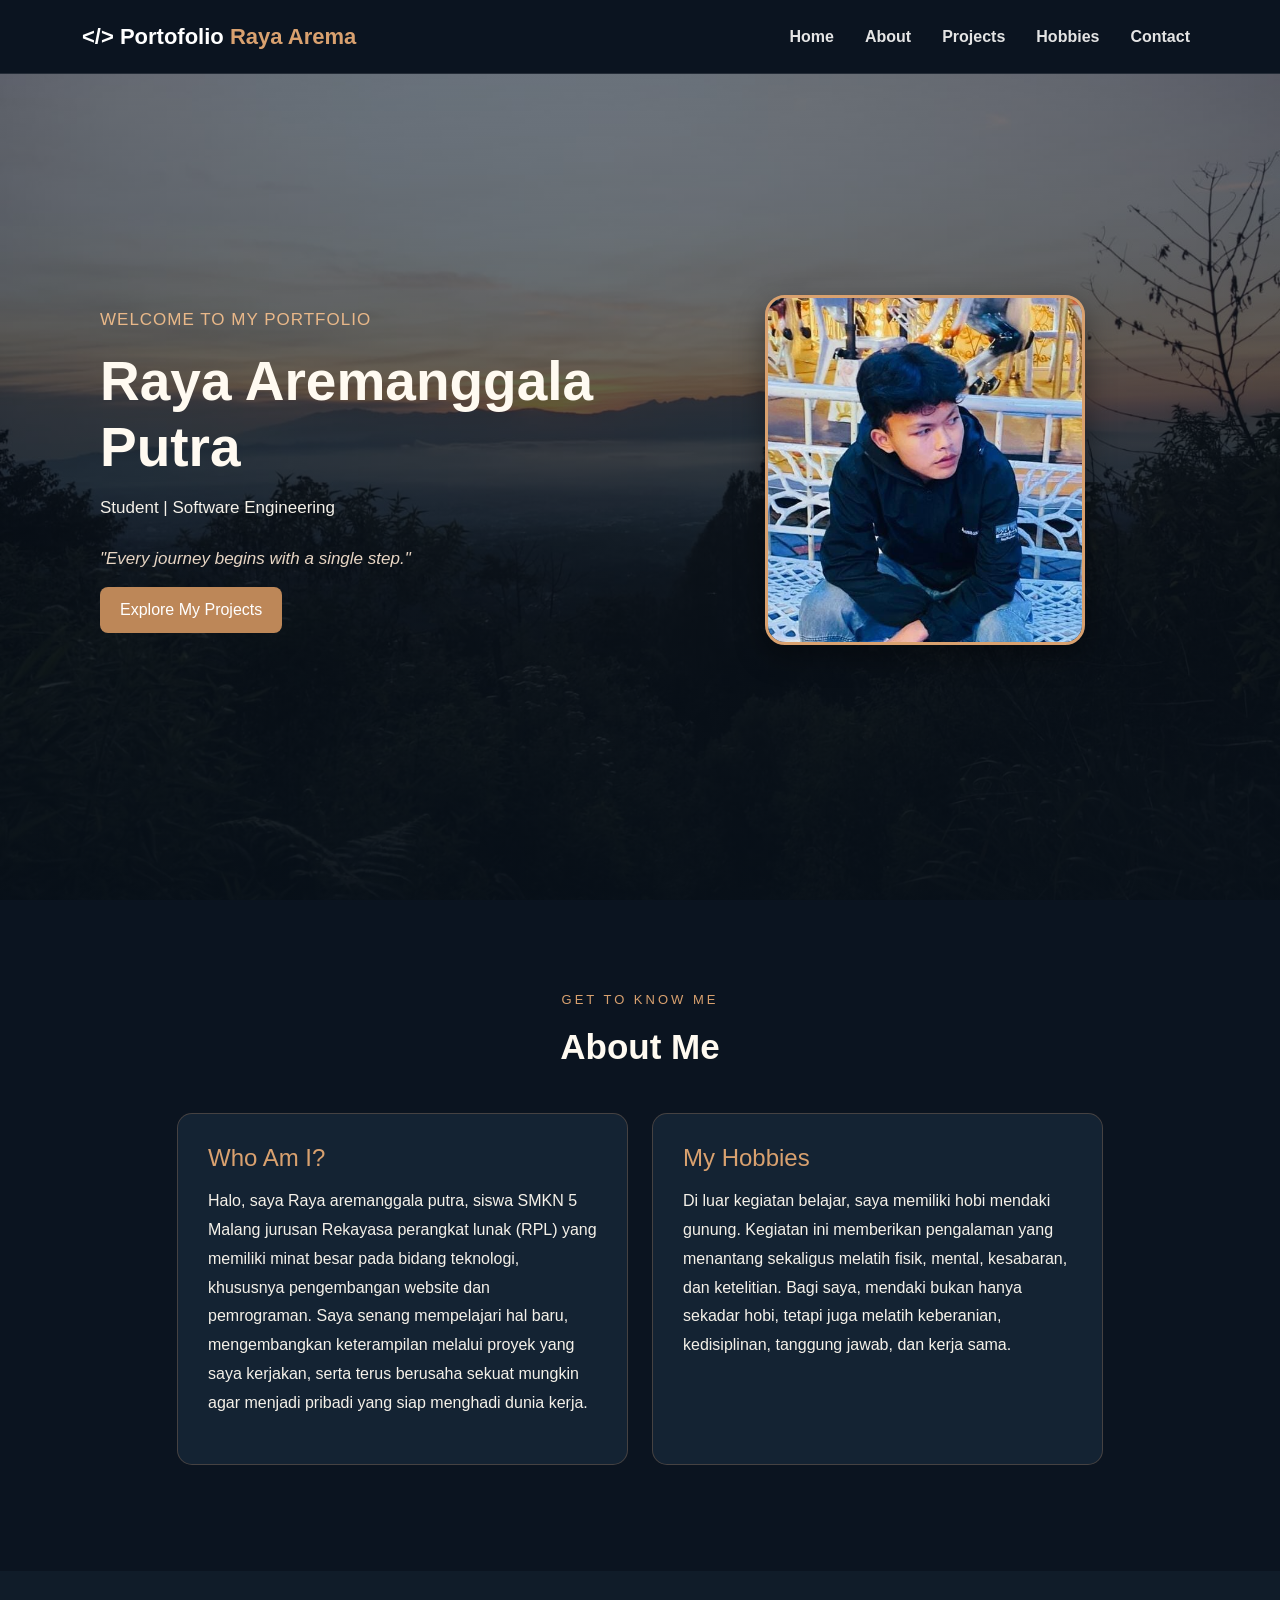
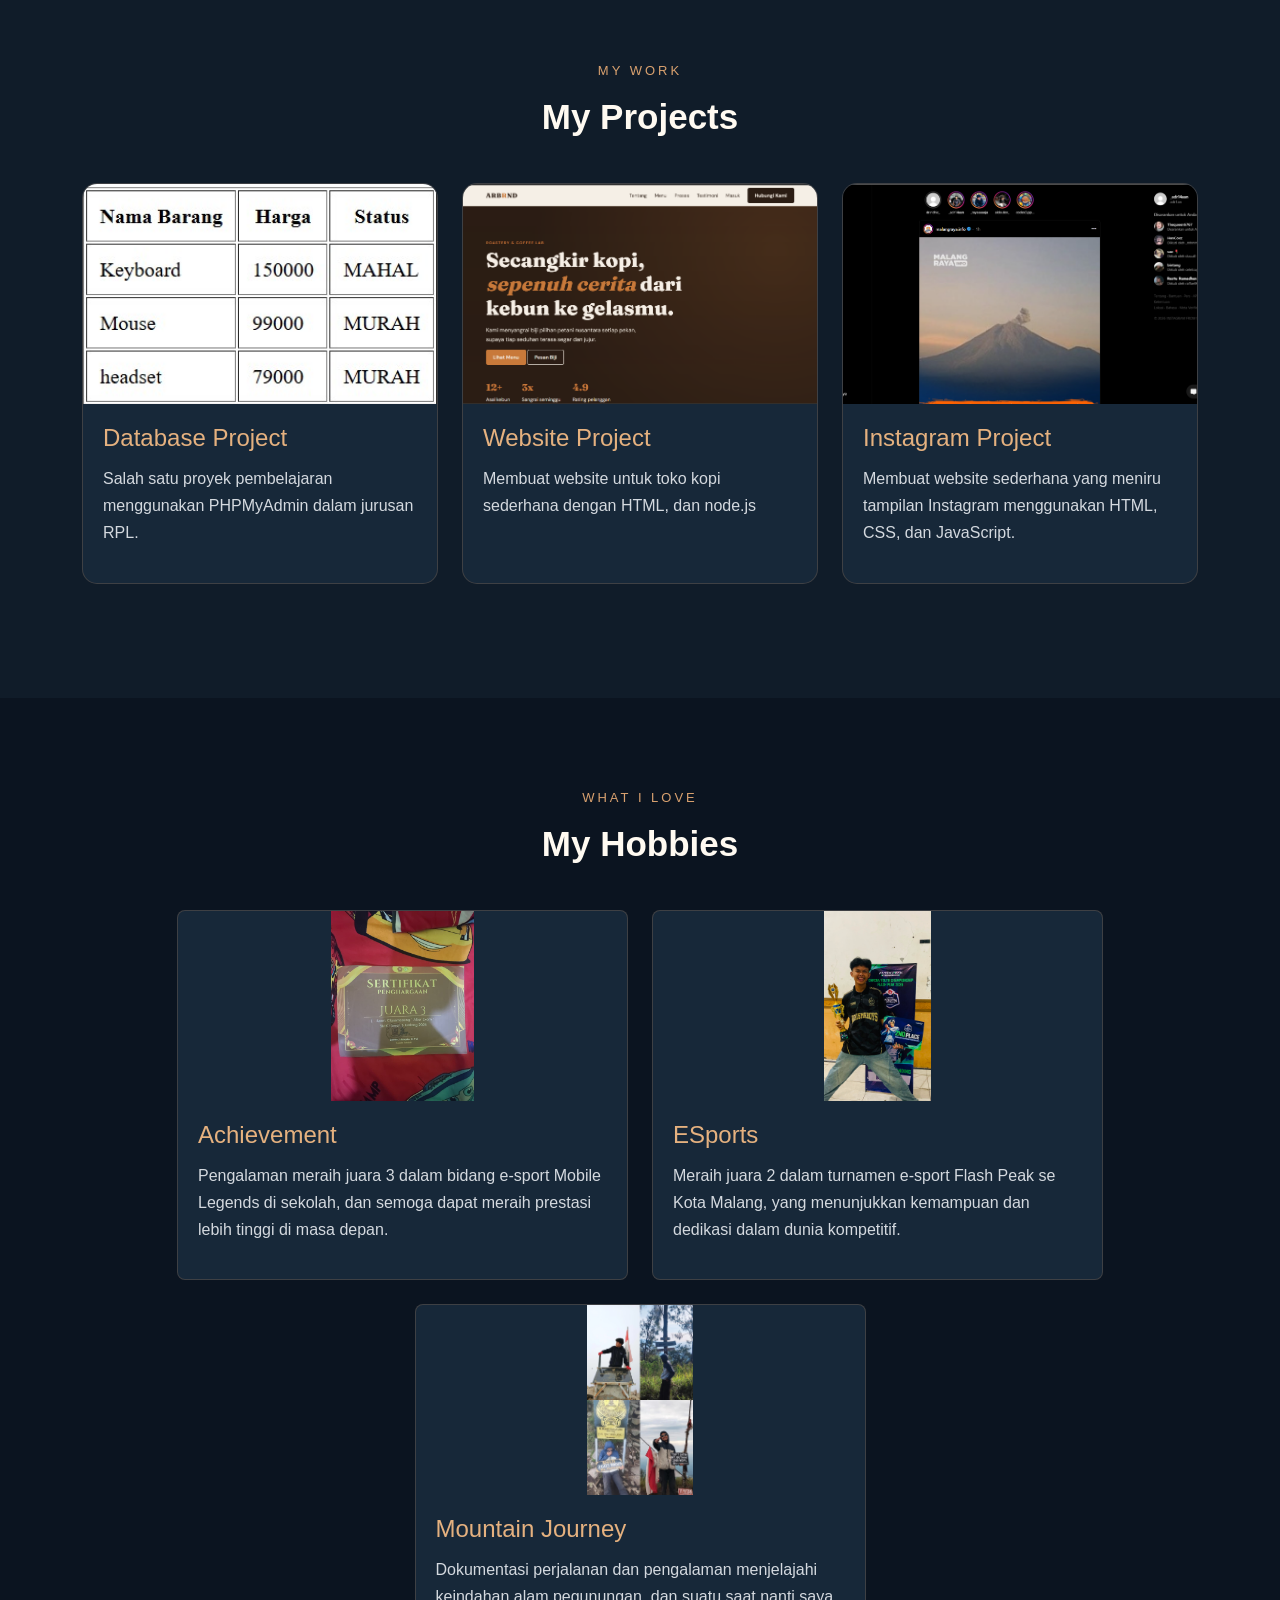
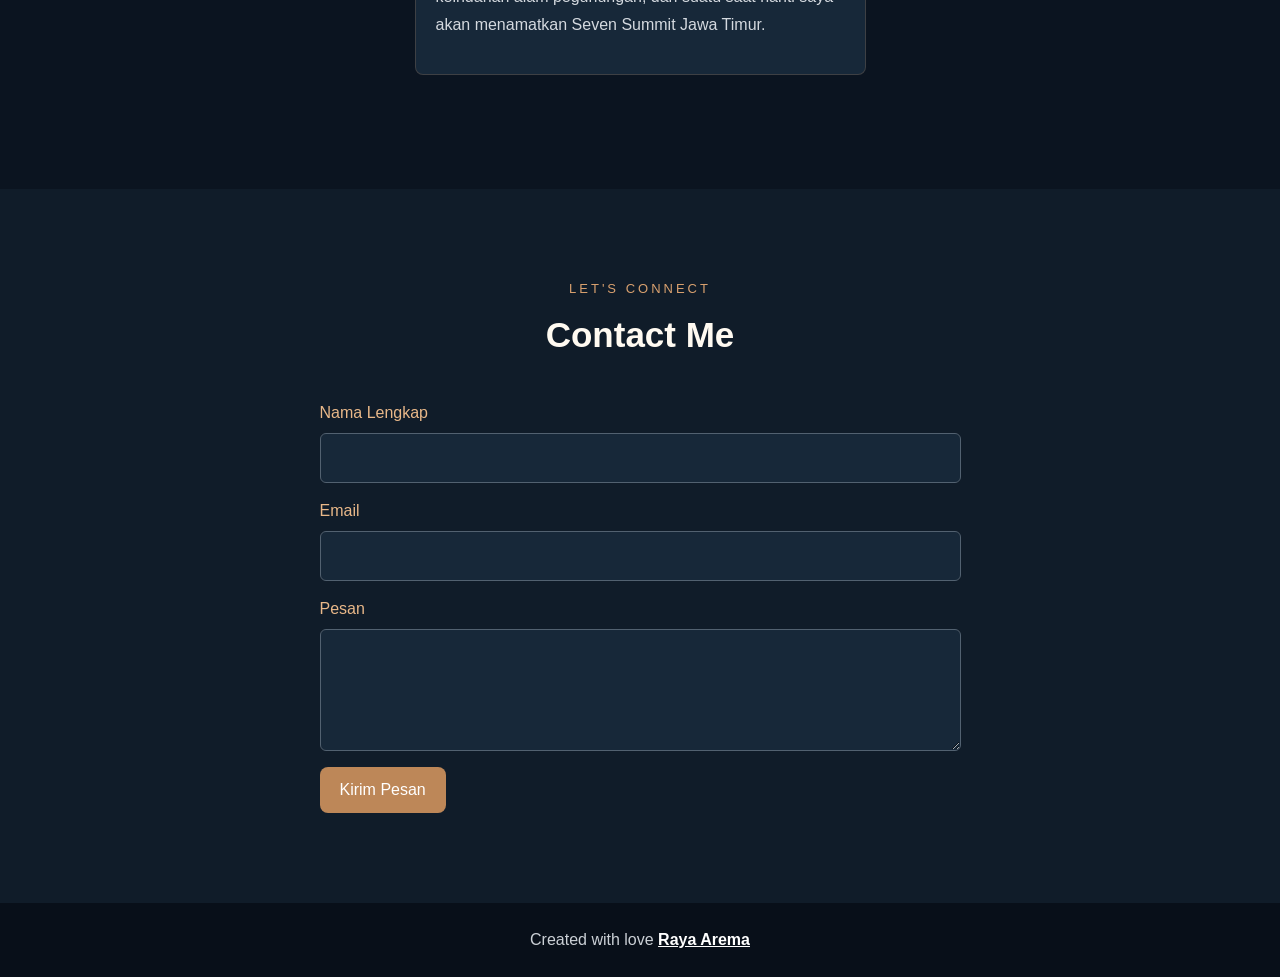
<file: index.html>
<!doctype html>
<html lang="id">
  <head>
    <meta charset="UTF-8" />
    <meta name="viewport" content="width=device-width, initial-scale=1.0" />
    <title>Portofolio | Raya Arema</title>

    <!-- Bootstrap -->
    <link
      href="https://cdn.jsdelivr.net/npm/bootstrap@5.3.8/dist/css/bootstrap.min.css"
      rel="stylesheet"
    />

    <!-- CSS sendiri -->
    <link rel="stylesheet" href="arema.css" />
  </head>

  <body>
    <!-- NAVBAR -->
    <nav class="navbar navbar-expand-lg navbar-dark fixed-top">
      <div class="container">
        <a class="navbar-brand fw-bold" href="#home">
          &lt;/&gt; Portofolio <span>Raya Arema</span>
        </a>

        <button
          class="navbar-toggler"
          type="button"
          data-bs-toggle="collapse"
          data-bs-target="#navbarNav"
        >
          <span class="navbar-toggler-icon"></span>
        </button>

        <div class="collapse navbar-collapse" id="navbarNav">
          <ul class="navbar-nav ms-auto">
            <li class="nav-item"><a class="nav-link" href="#home">Home</a></li>
            <li class="nav-item">
              <a class="nav-link" href="#about">About</a>
            </li>
            <li class="nav-item">
              <a class="nav-link" href="#projects">Projects</a>
            </li>
            <li class="nav-item">
              <a class="nav-link" href="#hobbies">Hobbies</a>
            </li>
            <li class="nav-item">
              <a class="nav-link" href="#contact">Contact</a>
            </li>
          </ul>
        </div>
      </div>
    </nav>

    <!-- HOME -->
    <section id="home" class="hero-section">
      <div class="container">
        <div class="row align-items-center">
          <div class="col-lg-6 hero-content order-2 order-lg-1">
            <p class="welcome">WELCOME TO MY PORTFOLIO</p>

            <h1>Raya Aremanggala Putra</h1>

            <p>Student | Software Engineering</p>

            <p class="quote">"Every journey begins with a single step."</p>

            <a href="#projects" class="btn btn-explore">
              Explore My Projects
            </a>
          </div>

          <div class="col-lg-6 hero-photo order-1 order-lg-2">
            <img src="img/ayar.jpeg" alt="Foto Raya" />
          </div>
        </div>
      </div>
    </section>

    <!-- ABOUT ME -->
    <section id="about" class="section-area">
      <div class="container">
        <div class="section-title">
          <p>GET TO KNOW ME</p>
          <h2>About Me</h2>
        </div>

        <div class="row justify-content-center">
          <div class="col-md-5 mb-3">
            <div class="info-card">
              <h4>Who Am I?</h4>
              <p>
                Halo, saya Raya aremanggala putra, siswa SMKN 5 Malang jurusan
                Rekayasa perangkat lunak (RPL) yang memiliki minat besar pada
                bidang teknologi, khususnya pengembangan website dan
                pemrograman. Saya senang mempelajari hal baru, mengembangkan
                keterampilan melalui proyek yang saya kerjakan, serta terus
                berusaha sekuat mungkin agar menjadi pribadi yang siap menghadi
                dunia kerja.
              </p>
            </div>
          </div>

          <div class="col-md-5 mb-3">
            <div class="info-card">
              <h4>My Hobbies</h4>
              <p>
                Di luar kegiatan belajar, saya memiliki hobi mendaki gunung.
                Kegiatan ini memberikan pengalaman yang menantang sekaligus
                melatih fisik, mental, kesabaran, dan ketelitian. Bagi saya,
                mendaki bukan hanya sekadar hobi, tetapi juga melatih
                keberanian, kedisiplinan, tanggung jawab, dan kerja sama.
              </p>
            </div>
          </div>
        </div>
      </div>
    </section>

    <!-- PROJECTS -->
    <section id="projects" class="section-area">
      <div class="container">
        <div class="section-title">
          <p>MY WORK</p>
          <h2>My Projects</h2>
        </div>

        <div class="row justify-content-center">
          <div class="col-md-4 mb-4">
            <div class="project-card">
              <img src="pproject/projek.jpeg" alt="Project PHP" />
              <div class="card-content">
                <h4>Database Project</h4>
                <p>
                  Salah satu proyek pembelajaran menggunakan PHPMyAdmin dalam
                  jurusan RPL.
                </p>
              </div>
            </div>
          </div>

          <div class="col-md-4 mb-4">
            <div class="project-card">
              <img src="img/webkopi.png" alt="Project Web" />
              <div class="card-content">
                <h4>Website Project</h4>
                <p>
                 Membuat website untuk toko kopi sederhana dengan HTML, dan node.js
                </p>
              </div>
            </div>
          </div>

          <div class="col-md-4 mb-4">
            <div class="project-card">
              <img src="img/instagram.png" alt="Project Instagram" />
              <div class="card-content">
                <h4>Instagram Project</h4>
                <p>
                  Membuat website sederhana yang meniru tampilan Instagram menggunakan HTML, CSS, dan JavaScript.
                </p>
              </div>
            </div>
          </div>
        </div>
      </div>
    </section>

    <!-- HOBBIES -->
    <section id="hobby" class="section-area">
      <div class="container">
        <div class="section-title">
          <p>WHAT I LOVE</p>
          <h2>My Hobbies</h2>
        </div>

        <div class="row justify-content-center">
          <div class="col-md-5 mb-4">
            <div class="hobby-card">
              <img src="pproject/sertifikatML.jpeg" alt="Achievement" />
              <div class="hobby-content">
                <h4>Achievement</h4>
                <p>
                  Pengalaman meraih juara 3 dalam bidang e-sport Mobile Legends
                  di sekolah, dan semoga dapat meraih prestasi lebih tinggi di masa depan.
                </p>
              </div>
            </div>
          </div>
         
          <div class="col-md-5 mb-4">
            <div class="hobby-card">
              <img src="pproject/flashpeak.jpeg" alt="ESports" />
              <div class="hobby-content">
                <h4>ESports</h4>
                <p>
                  Meraih juara 2 dalam turnamen e-sport Flash Peak se Kota Malang, yang menunjukkan kemampuan dan dedikasi dalam dunia kompetitif.
                </p>
              </div>
            </div>
          </div>

          <div class="col-md-5 mb-4">
            <div class="hobby-card">
              <img src="pproject/gunung.jpeg" alt="Pendakian" />
              <div class="hobby-content">
                <h4>Mountain Journey</h4>
                <p>
                  Dokumentasi perjalanan dan pengalaman menjelajahi keindahan
                  alam pegunungan, dan suatu saat nanti saya akan menamatkan Seven Summit Jawa Timur.
                </p>
              </div>
            </div>
          </div>
      </div>
    </section>

    <!-- CONTACT -->
    <section id="contact" class="section-area">
      <div class="container">
        <div class="section-title">
          <p>LET'S CONNECT</p>
          <h2>Contact Me</h2>
        </div>

        <div class="row justify-content-center">
          <div class="col-md-7">
            <div class="alert alert-success d-none my-alert">
              Terima kasih! Pesan Anda berhasil dikirim.
            </div>

            <form name="raya-contact-form">
              <div class="mb-3">
                <label for="name" class="form-label">Nama Lengkap</label>
                <input
                  type="text"
                  class="form-control"
                  id="name"
                  name="nama"
                  required
                />
              </div>

              <div class="mb-3">
                <label for="email" class="form-label">Email</label>
                <input
                  type="email"
                  class="form-control"
                  id="email"
                  name="email"
                  required
                />
              </div>

              <div class="mb-3">
                <label for="pesan" class="form-label">Pesan</label>
                <textarea
                  class="form-control"
                  id="pesan"
                  name="pesan"
                  rows="4"
                  required
                ></textarea>
              </div>

              <button type="submit" class="btn btn-explore btn-kirim">
                Kirim Pesan
              </button>

              <button
                class="btn btn-explore btn-loading d-none"
                type="button"
                disabled
              >
                Mengirim...
              </button>
            </form>
          </div>
        </div>
      </div>
    </section>

    <!-- FOOTER -->
    <footer>
     <p>Created with love <a href="https://www.instagram.com/_rayaaaaaja?igsh=MWhsYWZudHhsNG51MQ==" class="text-white fw-bold">Raya Arema</a></p>
         
    </footer>

    <!-- JAVASCRIPT BOOTSTRAP -->
    <script src="https://cdn.jsdelivr.net/npm/bootstrap@5.3.8/dist/js/bootstrap.bundle.min.js"></script>

    <!-- CONTACT SCRIPT -->
    <script>
      const scriptURL =
        "https://script.google.com/macros/s/AKfycbw79xYg72DG2yt1_8NietLhEpCa3t9_EPPUuVXP30uTv5d6AXIzwu9XZ9AGjgTu7uzM9g/exec";

      const form = document.forms["raya-contact-form"];
      const btnKirim = document.querySelector(".btn-kirim");
      const btnLoading = document.querySelector(".btn-loading");
      const myAlert = document.querySelector(".my-alert");

      form.addEventListener("submit", function (e) {
        e.preventDefault();

        btnKirim.classList.add("d-none");
        btnLoading.classList.remove("d-none");

        fetch(scriptURL, {
          method: "POST",
          body: new FormData(form),
        })
          .then((response) => response.json())
          .then(() => {
            btnKirim.classList.remove("d-none");
            btnLoading.classList.add("d-none");
            myAlert.classList.remove("d-none");
            form.reset();
          })
          .catch((error) => {
            console.error("Error!", error.message);
            btnKirim.classList.remove("d-none");
            btnLoading.classList.add("d-none");
            alert("Pesan gagal dikirim. Silakan coba lagi.");
          });
      });
    </script>
  </body>
</html>
</file>
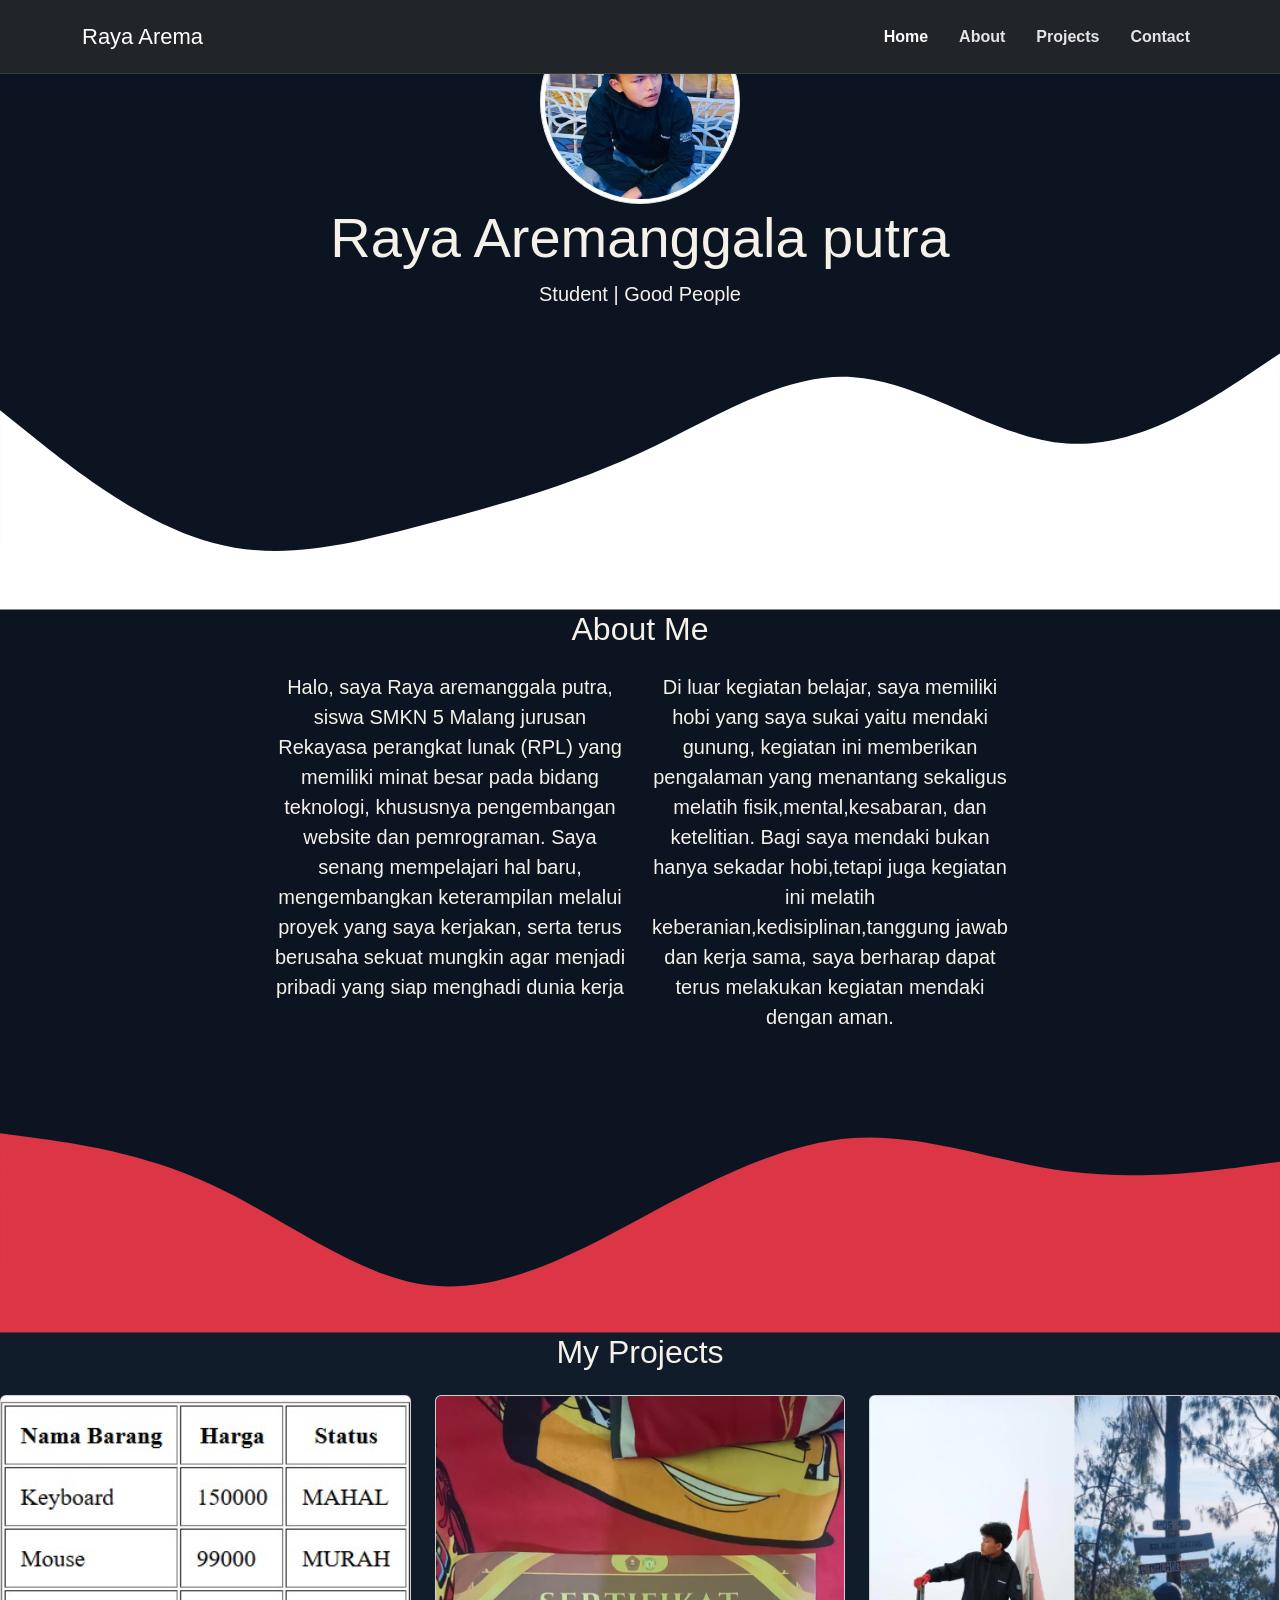
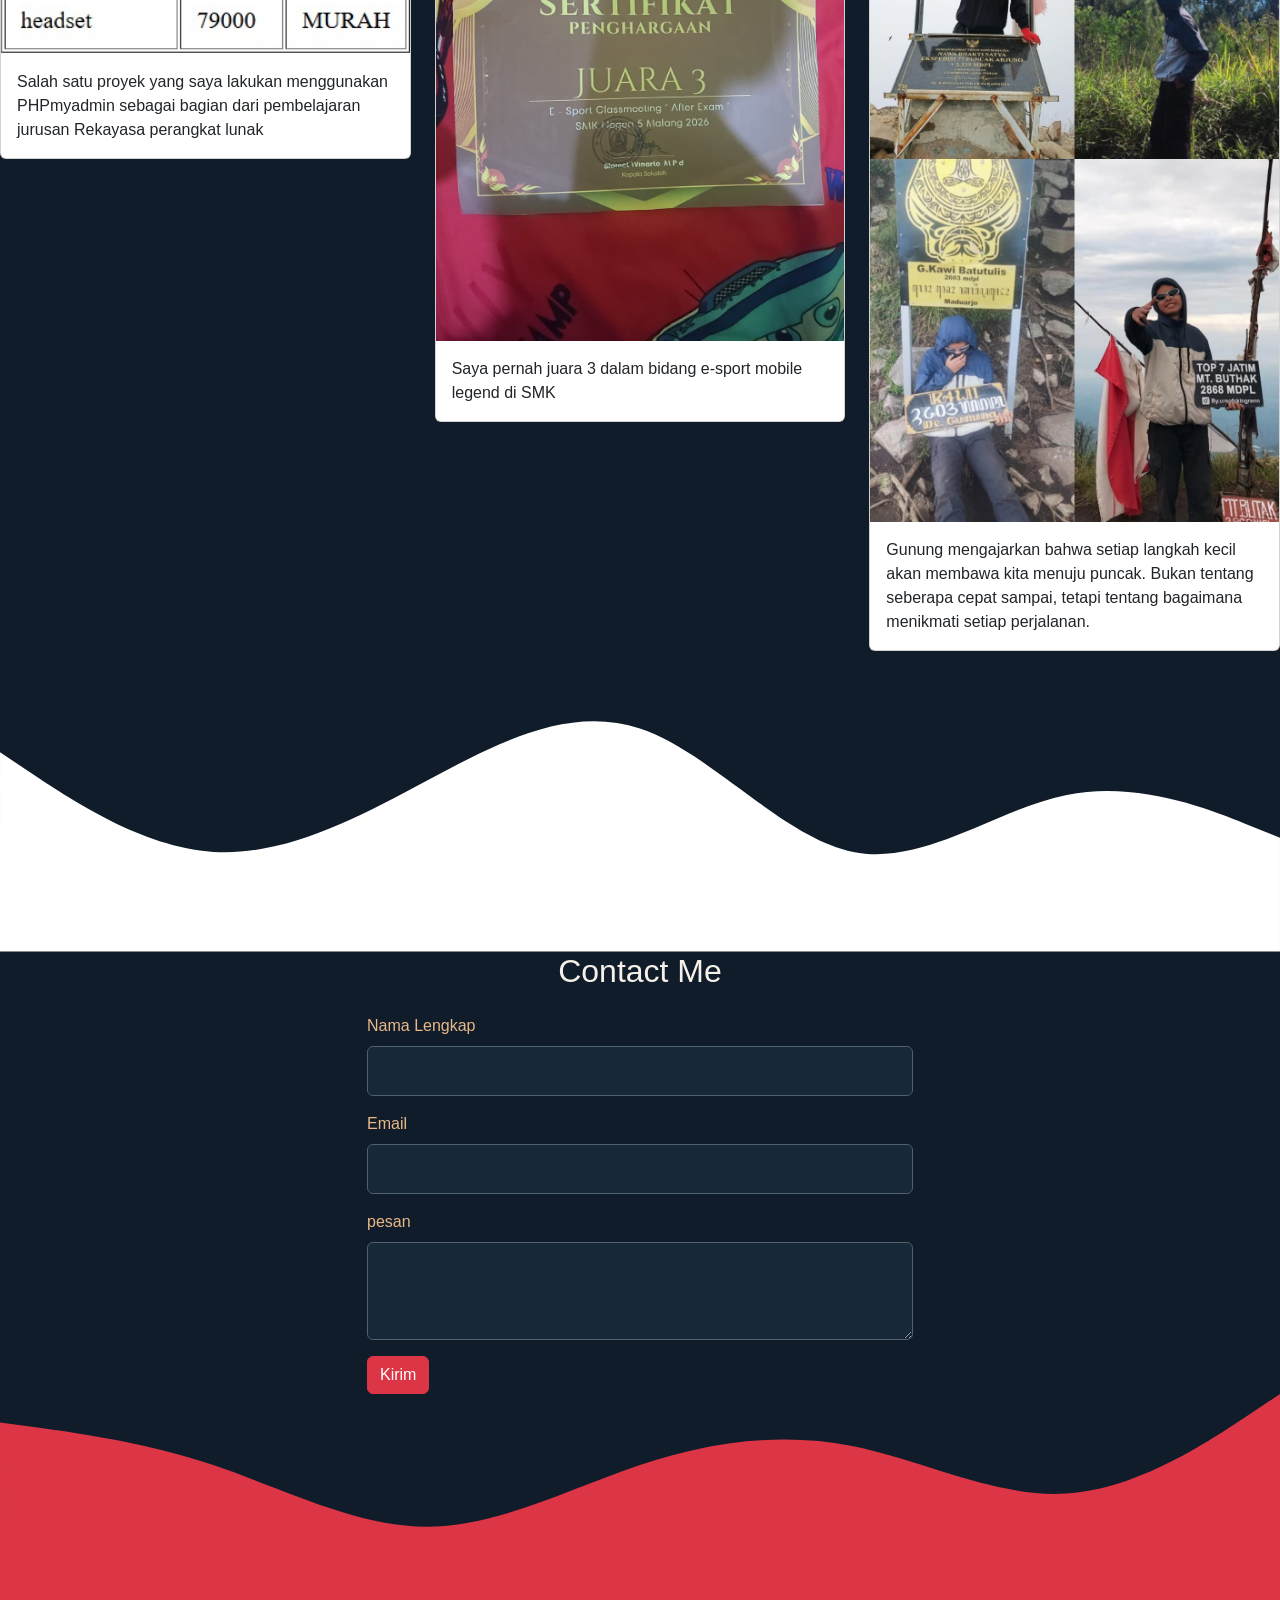
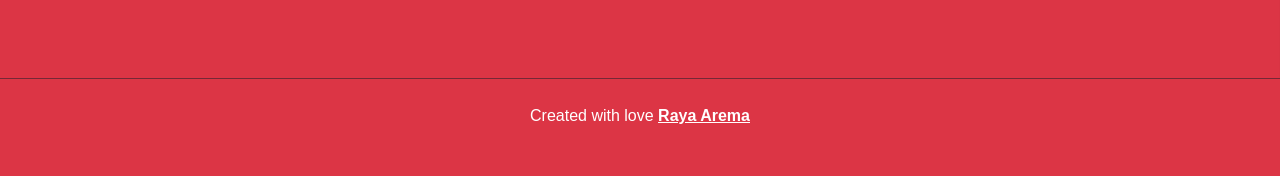
<file: cihuy.html>
<!doctype html>
<html lang="en">
  <head>
    <meta charset="utf-8" />
    <meta name="viewport" content="width=device-width, initial-scale=1" />
    <title>Portofolio | Raya Arema</title>
    <link
      href="https://cdn.jsdelivr.net/npm/bootstrap@5.3.8/dist/css/bootstrap.min.css"
      rel="stylesheet"
      integrity="sha384-sRIl4kxILFvY47J16cr9ZwB07vP4J8+LH7qKQnuqkuIAvNWLzeN8tE5YBujZqJLB"
      crossorigin="anonymous"
    />

    <!-- My CSS -->
     <link rel="stylesheet" href="arema.css">
  </head>
  <body id="home">
    <!-- Navbar -->
    <nav class="navbar navbar-expand-lg navbar-dark bg-dark shadow-sm fixed-top">
      <div class="container">
        <a class="navbar-brand" href="#">Raya Arema</a>
        <button
          class="navbar-toggler"
          type="button"
          data-bs-toggle="collapse"
          data-bs-target="#navbarNav"
          aria-controls="navbarNav"
          aria-expanded="false"
          aria-label="Toggle navigation"
        >
          <span class="navbar-toggler-icon"></span>
        </button>
        <div class="collapse navbar-collapse" id="navbarNav">
          <ul class="navbar-nav ms-auto">
            <li class="nav-item">
              <a class="nav-link active" aria-current="page" href="#home">Home</a>
            </li>
            <li class="nav-item">
              <a class="nav-link" href="#about">About</a>
            </li>
            <li class="nav-item">
              <a class="nav-link" href="#projects">Projects</a>
            </li>
            <li class="nav-item">
              <a class="nav-link" href="#contact">Contact</a>
            </li>
            </li>
          </ul>
        </div>
      </div>
    </nav>
    <!-- akhir navbar -->

    <!-- Jumbotron -->
     <section class="jumbotron text-center">
        <img src="img/ayar.jpeg" alt="Raya Arema" width="200" class="rounded-circle img-thumbnail" />
  <h1 class="display-4">Raya Aremanggala putra</h1>
  <p class="lead">Student | Good People</p>
 <svg xmlns="http://www.w3.org/2000/svg" viewBox="0 0 1440 320"><path fill="#ffff" fill-opacity="1" d="M0,96L40,128C80,160,160,224,240,245.3C320,267,400,245,480,224C560,203,640,181,720,144C800,107,880,53,960,58.7C1040,64,1120,128,1200,133.3C1280,139,1360,85,1400,58.7L1440,32L1440,320L1400,320C1360,320,1280,320,1200,320C1120,320,1040,320,960,320C880,320,800,320,720,320C640,320,560,320,480,320C400,320,320,320,240,320C160,320,80,320,40,320L0,320Z"></path></svg>
     </section>
     <!-- akhir Jumbotron -->

     <!-- About -->
      <section id="about">
        <div class="container">
          <div class="row text-center mb-3">
            <div class="col">
              <h2>About Me</h2>
            </div>
          </div>
          <div class="row justify-content-center fs-5 text-center">
            <div class="col-md-4">
              <p>Halo, saya Raya aremanggala putra, siswa SMKN 5 Malang jurusan Rekayasa perangkat lunak (RPL) yang memiliki minat besar pada bidang teknologi, khususnya pengembangan website dan pemrograman. Saya senang mempelajari hal baru, mengembangkan keterampilan melalui proyek yang saya kerjakan, serta terus berusaha sekuat mungkin agar menjadi pribadi yang siap menghadi dunia kerja</p>
            </div>
            <div class="col-md-4">
              <p>Di luar kegiatan belajar, saya memiliki hobi yang saya sukai yaitu mendaki gunung, kegiatan ini memberikan pengalaman yang menantang sekaligus melatih fisik,mental,kesabaran, dan ketelitian. Bagi saya mendaki bukan hanya sekadar hobi,tetapi juga kegiatan ini melatih keberanian,kedisiplinan,tanggung jawab dan kerja sama, saya berharap dapat terus melakukan kegiatan mendaki dengan aman.</p>
          </div>
        </div>
      </div>
    <svg xmlns="http://www.w3.org/2000/svg" viewBox="0 0 1440 320"><path fill="#dc3545" fill-opacity="1" d="M0,96L40,101.3C80,107,160,117,240,154.7C320,192,400,256,480,266.7C560,277,640,235,720,192C800,149,880,107,960,101.3C1040,96,1120,128,1200,138.7C1280,149,1360,139,1400,133.3L1440,128L1440,320L1400,320C1360,320,1280,320,1200,320C1120,320,1040,320,960,320C880,320,800,320,720,320C640,320,560,320,480,320C400,320,320,320,240,320C160,320,80,320,40,320L0,320Z"></path></svg>
      </section>
      <!-- Akhir About -->

       <!--Project-->
       <section id="projects">
        <div class="class">
          <div class="row text-center mb-3">
            <div class="col">
              <h2>My Projects</h2>
            </div>
          </div>
          <div class="row  justify-content-center">
            <div class="col-md-4 mb-3">
              <div class="card">
  <img src="pproject/projek.jpeg" class="card-img-top" alt="Project 1">
  <div class="card-body">
    <p class="card-text">Salah satu proyek yang saya lakukan menggunakan PHPmyadmin sebagai bagian dari pembelajaran jurusan Rekayasa perangkat lunak</p>
  </div>
</div>
            </div>
            <div class="col-md-4 mb-3">
              <div class="card">
  <img src="pproject/sertifikatML.jpeg" class="card-img-top" alt="Project 2">
  <div class="card-body">
    <p class="card-text">Saya pernah juara 3 dalam bidang e-sport mobile legend di SMK</p>
  </div>
</div>
            </div>
            <div class="col-md-4 mb-3">
              <div class="card">
  <img src="pproject/gunung.jpeg" class="card-img-top" alt="Project 3">
  <div class="card-body">
    <p class="card-text">Gunung mengajarkan bahwa setiap langkah kecil akan membawa kita menuju puncak. Bukan tentang seberapa cepat sampai, tetapi tentang bagaimana menikmati setiap perjalanan.</p>
  </div>
  </div>
  </div>
            </div>
          </div>
        </div>
        <svg xmlns="http://www.w3.org/2000/svg" viewBox="0 0 1440 320"><path fill="#ffffff" fill-opacity="1" d="M0,96L40,122.7C80,149,160,203,240,208C320,213,400,171,480,128C560,85,640,43,720,69.3C800,96,880,192,960,208C1040,224,1120,160,1200,144C1280,128,1360,160,1400,176L1440,192L1440,320L1400,320C1360,320,1280,320,1200,320C1120,320,1040,320,960,320C880,320,800,320,720,320C640,320,560,320,480,320C400,320,320,320,240,320C160,320,80,320,40,320L0,320Z"></path></svg>
       </section>
       <!-- Akhir Project-->

       <!-- Contact -->
        <section id="contact">
          <div class="container">
            <div class="row text-center mb-3">
              <div class="col">
                <h2>Contact Me</h2>
              </div>
            </div>
            <div class="row justify-content-center">
              <div class="col-md-6">
                <form>
  <div class="mb-3">
    <label for="name" class="form-label">Nama Lengkap</label>
    <input type="text" class="form-control" id="name" aria-describedby="name">
  </div>
  <div class="mb-3">
    <label for="email" class="form-label">Email</label>
    <input type="email" class="form-control" id="email" aria-describedby="email">
  </div>
  <div class="mb-3">
  <label for="pesan" class="form-label">pesan</label>
  <textarea class="form-control" id="pesan" rows="3"></textarea>
</div>
  <button type="submit" class="btn btn-danger">Kirim</button>
</form>
              </div>
            </div>
          </div>
         <svg xmlns="http://www.w3.org/2000/svg" viewBox="0 0 1440 320"><path fill="#dc3545" fill-opacity="1" d="M0,32L40,37.3C80,43,160,53,240,80C320,107,400,149,480,149.3C560,149,640,107,720,80C800,53,880,43,960,58.7C1040,75,1120,117,1200,112C1280,107,1360,53,1400,26.7L1440,0L1440,320L1400,320C1360,320,1280,320,1200,320C1120,320,1040,320,960,320C880,320,800,320,720,320C640,320,560,320,480,320C400,320,320,320,240,320C160,320,80,320,40,320L0,320Z"></path></svg>
        </section>
        <!-- Akhir Contact -->

        <!-- Footer -->
         <footer class="bg-danger text-white text-center pb-5">
          <p>Created with love <a href="https://www.instagram.com/_rayaaaaaja?igsh=MWhsYWZudHhsNG51MQ==" class="text-white fw-bold">Raya Arema</a></p>
         </footer>
        <!-- Akhir Footer -->
    <script>
      src="https://cdn.jsdelivr.net/npm/bootstrap@5.3.8/dist/js/bootstrap.bundle.min.js"
      integrity="sha384-FKyoEForCGlyvwx9Hj09JcYn3nv7wiPVlz7YYwJrWVcXK/BmnVDxM+D2scQbITxI"
      crossorigin="anonymous"
    </script>
  </body>
</html>
</file>
<file: arema.css>
/* PENGATURAN DASAR */
* {
  margin: 0;
  padding: 0;
  box-sizing: border-box;
}

html {
  scroll-behavior: smooth;
}

body {
  background-color: #0b1420;
  color: #f5f1e9;
  font-family: Arial, sans-serif;
}

section {
  scroll-margin-top: 75px;
}

/* NAVBAR */
.navbar {
  background-color: #0b1420;
  padding: 15px 0;
  border-bottom: 1px solid rgba(255, 255, 255, 0.1);
}

.navbar-brand {
  font-size: 22px;
  color: white;
}

.navbar-brand span {
  color: #d9a16f;
}

.nav-link {
  color: #e4e4e4;
  font-weight: bold;
  margin-left: 15px;
}

.nav-link:hover {
  color: #d9a16f;
}

/* HOME / BACKGROUND GUNUNG */
.hero-section {
  min-height: 100vh;
  display: flex;
  align-items: center;
  padding: 110px 0 70px;

  background:
    linear-gradient(rgba(8, 17, 27, 0.45), rgba(8, 17, 27, 0.88)),
    url("img/jabal.jpeg");

  background-size: cover;
  background-position: center;
  background-repeat: no-repeat;
}

.hero-content {
  padding: 30px;
}

.welcome {
  color: #e9b889;
  font-size: 20px;
  letter-spacing: 1px;
}

.hero-content h1 {
  font-size: 55px;
  font-weight: 800;
  margin-bottom: 15px;
  color: #fffaf1;
}

.hero-content p {
  font-size: 17px;
}

.quote {
  margin-top: 25px;
  color: #e8d6c4;
  font-style: italic;
}

.btn-explore {
  background-color: #bd8758;
  color: white;
  border: none;
  padding: 11px 20px;
  border-radius: 8px;
  transition: 0.3s;
}

.btn-explore:hover {
  background-color: #98683f;
  color: white;
}

/* FOTO PROFIL */
.hero-photo {
  display: flex;
  justify-content: center;
  align-items: center;
}

.hero-photo img {
  width: 320px;
  height: 350px;
  object-fit: cover;
  border: 3px solid #d9a16f;
  border-radius: 20px;
  box-shadow: 0 10px 30px rgba(0, 0, 0, 0.4);
}

/* SEMUA SECTION */
.section-area {
  padding: 90px 0;
  background-color: #0b1420;
}

/* JUDUL SECTION */
.section-title {
  text-align: center;
  margin-bottom: 45px;
}

.section-title p {
  color: #d9a16f;
  letter-spacing: 3px;
  font-size: 13px;
}

.section-title h2 {
  font-size: 35px;
  font-weight: bold;
  color: #fffaf1;
}

/* ABOUT */
.info-card {
  height: 100%;
  padding: 30px;
  background-color: #142333;
  border: 1px solid rgba(217, 161, 111, 0.25);
  border-radius: 15px;
  line-height: 1.8;
}

.info-card h4 {
  color: #d9a16f;
  margin-bottom: 15px;
}

/* PROJECTS */
#projects {
  background-color: #101c29;
}

.project-card {
  height: 100%;
  overflow: hidden;
  background-color: #172839;
  border: 1px solid rgba(217, 161, 111, 0.2);
  border-radius: 15px;
  transition: 0.3s;
}

.project-card:hover {
  transform: scale(1.03);
}

.project-card img {
  width: 100%;
  height: 220px;
  object-fit: cover;
}

.card-content {
  padding: 20px;
}

.card-content h4 {
  color: #e5b17f;
  margin-bottom: 12px;
}

.card-content p {
  line-height: 1.7;
  color: #d4d9df;
}

/* 1. Atur card secara keseluruhan (biar tinggi menyesuaikan isi teks secara otomatis) */
.hobby-card {
  width: 100%;
  background-color: #172839;
  border: 1px solid rgba(217, 161, 111, 0.2);
  border-radius: 8px; /* Biar sudut card melengkung rapi */
  overflow: hidden;
  transition: 0.3s;
}

.hobby-card:hover {
  transform: scale(1.03);
}

/* 2. KHUSUS UNTUK KOTAK GAMBARNYA */
.hobby-card img {
  width: 100%;
  height: 190px; /* Batasi tinggi khusus untuk gambar */
  object-fit: contain; /* Supaya gambar pas dan tidak "zoom-in" berlebihan atau gepeng */
}

/* 3. Bagian Konten Teks */
.hobby-content {
  padding: 20px; /* Sesuaikan padding-nya jangan terlalu besar (sebelumnya 50px) */
}

.hobby-card h4 {
  color: #e5b17f;
  margin-bottom: 12px;
}

.hobby-card p {
  line-height: 1.7;
  color: #d4d9df;
}

/* CONTACT */
#contact {
  background-color: #101c29;
}

.form-label {
  color: #e9b889;
}

.form-control {
  background-color: #172839;
  border: 1px solid #526170;
  color: white;
  padding: 12px;
}

.form-control:focus {
  background-color: #172839;
  color: white;
  border-color: #d9a16f;
  box-shadow: 0 0 0 0.2rem rgba(217, 161, 111, 0.2);
}

.form-control::placeholder {
  color: #aaa;
}

/* FOOTER */
footer {
  padding: 25px 10px;
  text-align: center;
  background-color: #080f19;
  color: #cbd0d6;
}

footer p {
  margin: 0;
}

/* RESPONSIVE HP */
@media (max-width: 768px) {
  .navbar-brand {
    font-size: 19px;
  }

  .nav-link {
    margin-left: 0;
    padding: 10px 0;
  }

  .hero-section {
    min-height: 100vh;
    padding: 100px 0 60px;
    text-align: center;
    background-position: center;
  }

  .hero-content {
    padding: 10px 15px;
  }

  .hero-photo {
    margin-bottom: 25px;
  }

  .hero-photo img {
    width: 175px;
    height: 200px;
  }

  .welcome {
    font-size: 15px;
  }

  .hero-content h1 {
    font-size: 32px;
    line-height: 1.2;
  }

  .hero-content p {
    font-size: 14px;
  }

  .quote {
    margin-top: 18px;
  }

  .section-area {
    padding: 70px 0;
  }

  .section-title h2 {
    font-size: 29px;
  }

  .info-card {
    padding: 23px;
    text-align: center;
  }

  .project-card img {
    height: 210px;
  }

  .hobby-card {
    padding: 25px;
  }
}

/* RESPONSIVE HP KECIL */
@media (max-width: 380px) {
  .hero-content h1 {
    font-size: 28px;
  }

  .hero-photo img {
    width: 155px;
    height: 180px;
  }

  .welcome {
    font-size: 13px;
  }
}
</file>
